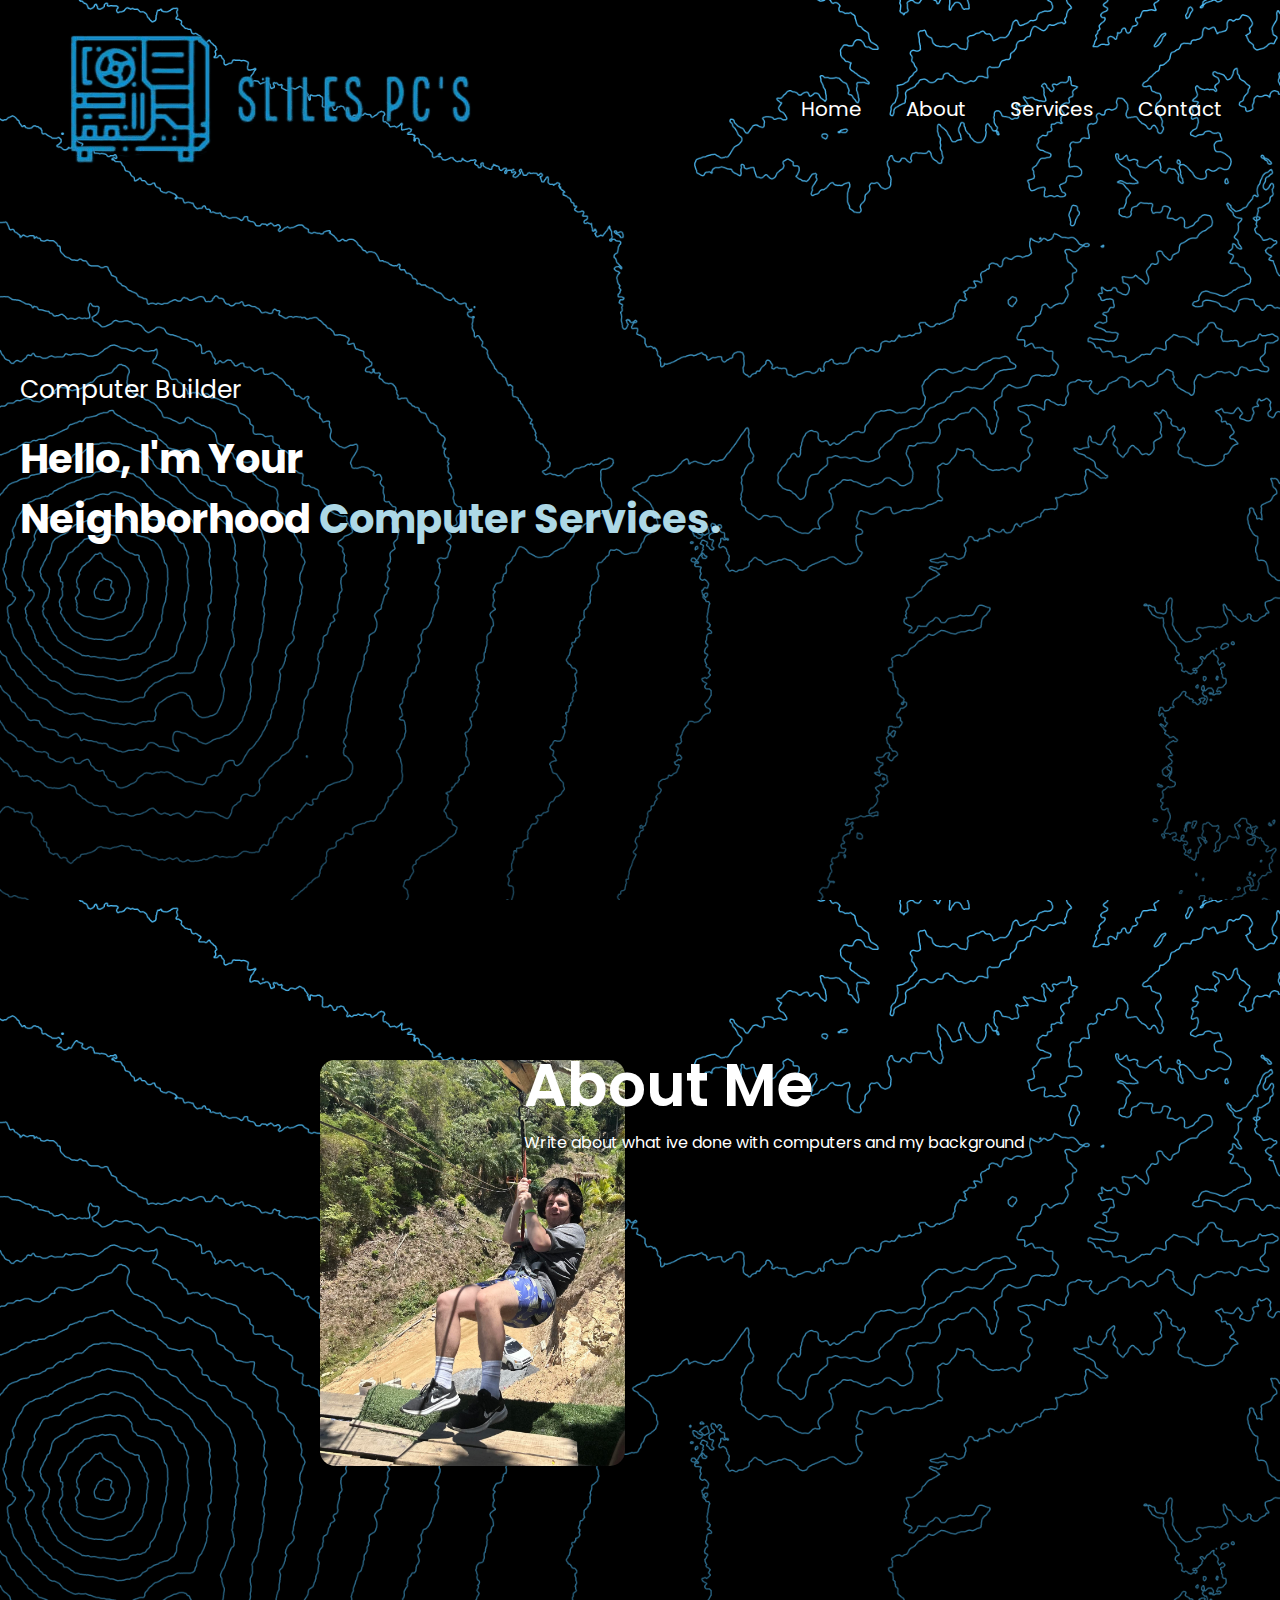
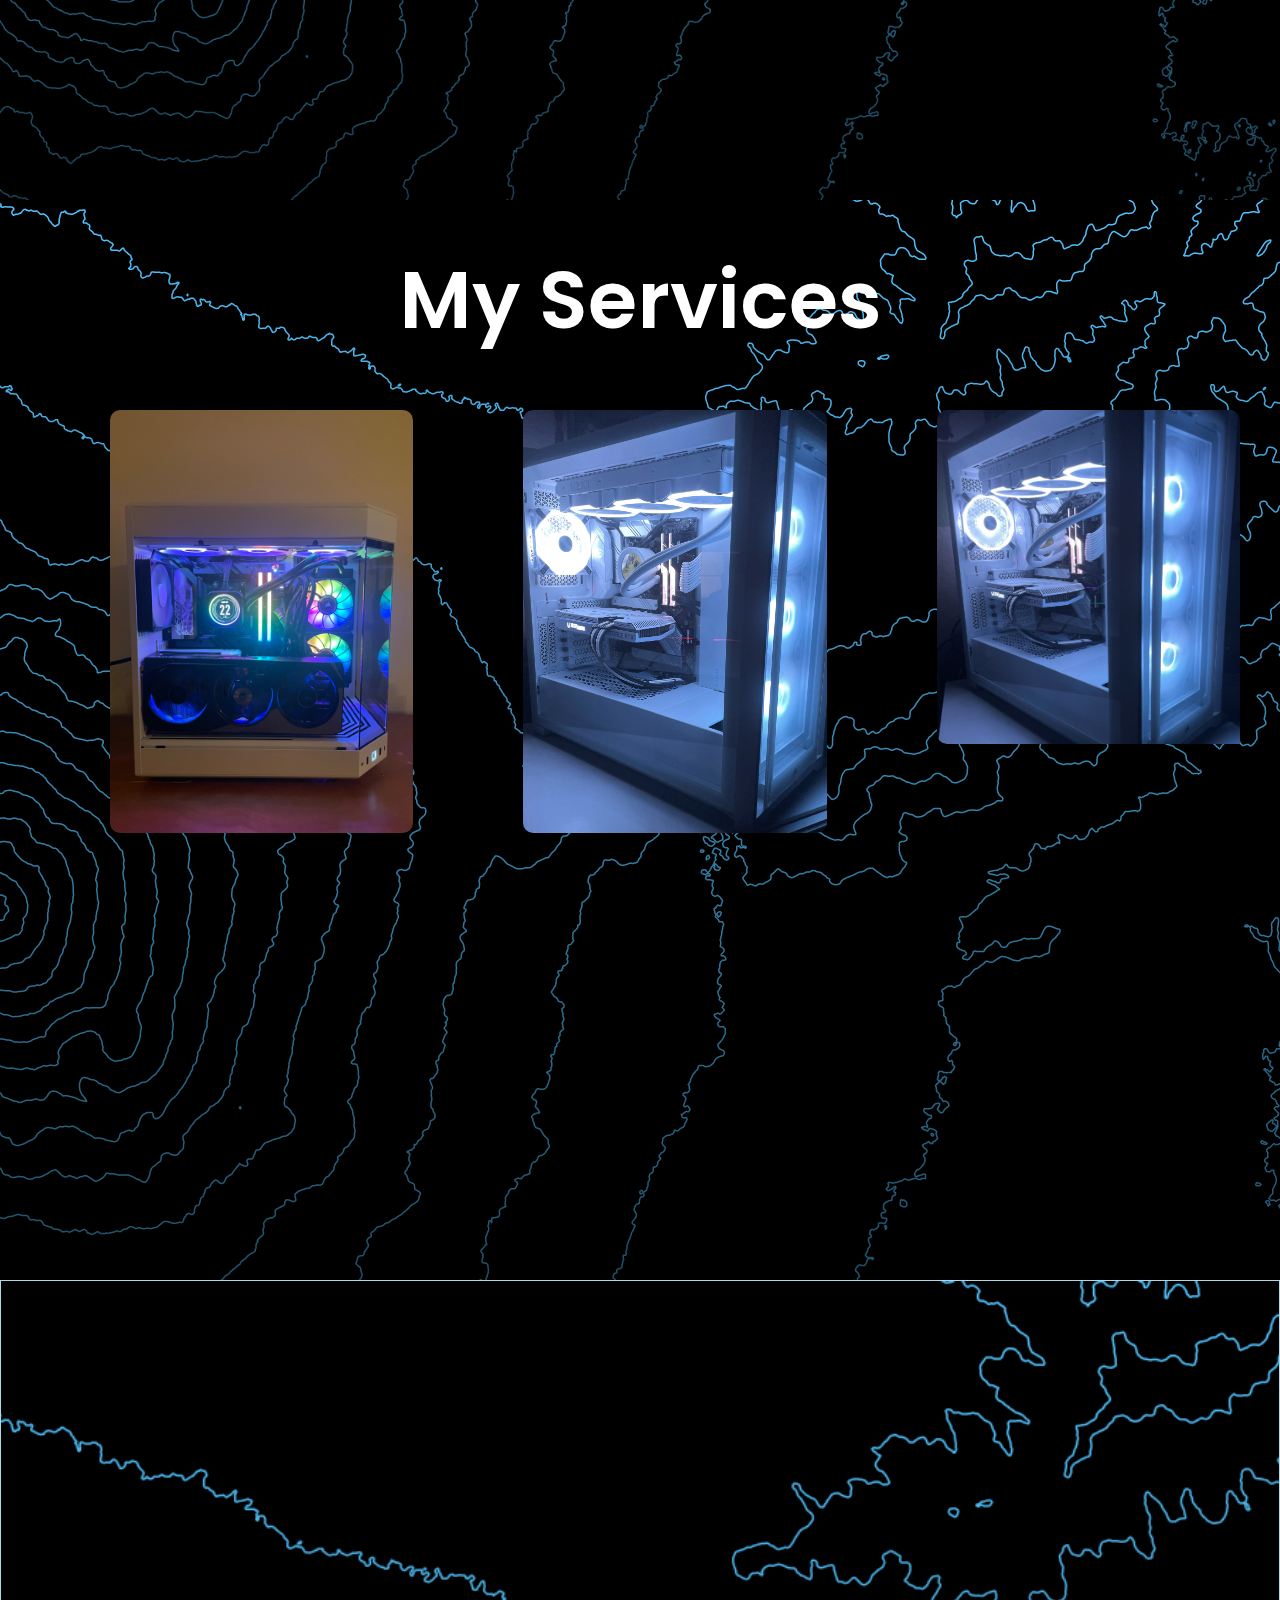
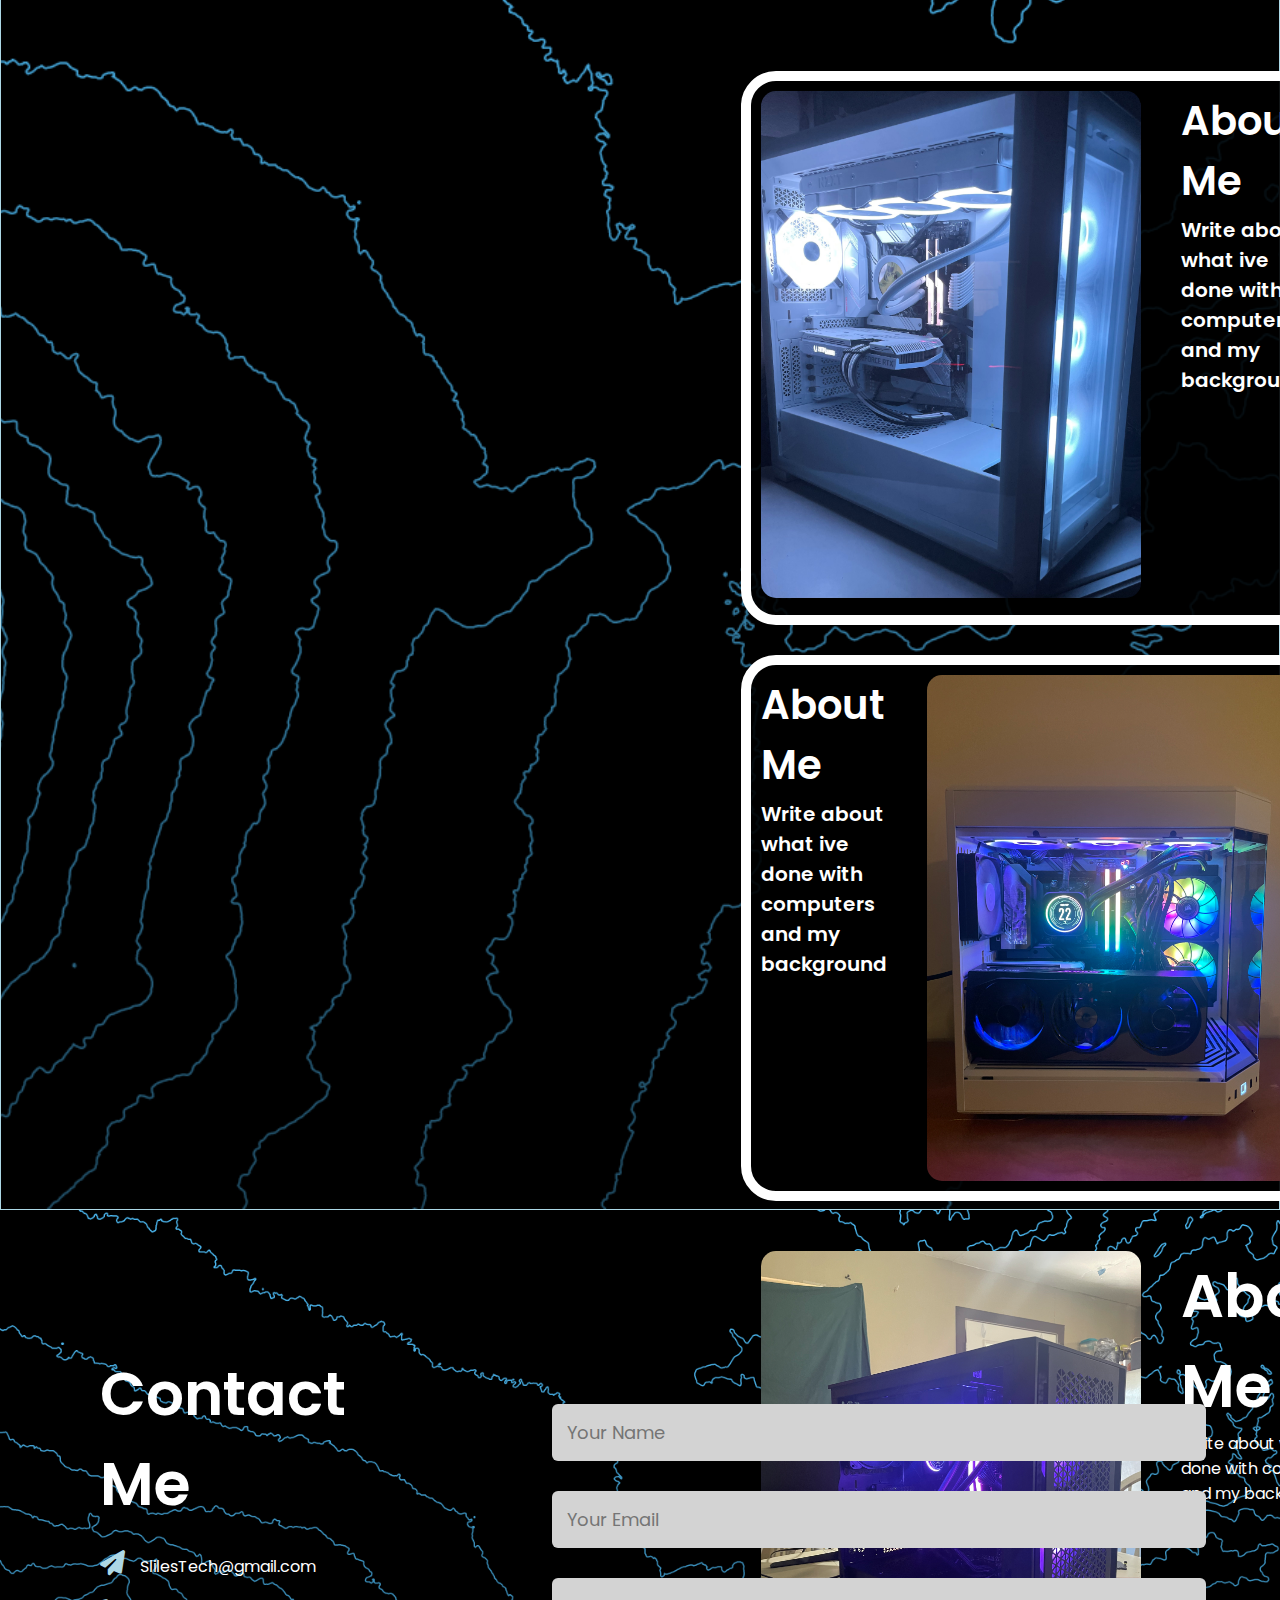
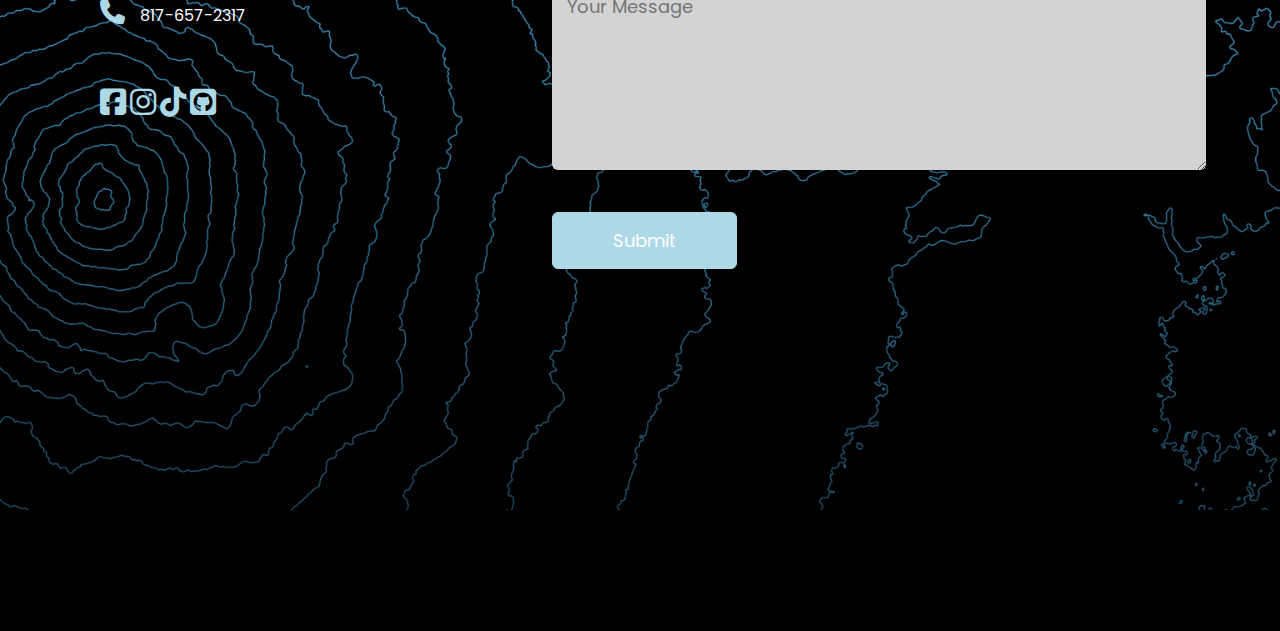
<file: index.html>
<!DOCTYPE html>
<html lang="en">
<head>
    <meta charset="UTF-8">
    <meta http-equiv="X-UA-Compatible" content="IE=edge">
    <meta name="viewport" content="width=device-width, initial-scale=1.0">
    <title>Sliles Attempt</title>
<link rel="stylesheet" href="style2.css">
<link rel="preconnect" href="https://fonts.googleapis.com">
<link rel="preconnect" href="https://fonts.gstatic.com" crossorigin>
<link href="https://fonts.googleapis.com/css2?family=Poppins:ital,wght@0,200;0,400;1,200&display=swap" rel="stylesheet">
<link rel="stylesheet" href="https://stackpath.bootstrapcdn.com/font-awesome/4.7.0/css/font-awesome.min.css">
<link rel="stylesheet" href="https://cdnjs.cloudflare.com/ajax/libs/font-awesome/6.4.0/css/all.min.css">
<body>
<div id="header">
    <section class="header">
        <nav>
            <div class="logo"><a href="index.html"><img src="logo.png"></a></div>
            <div class="nav-links" id="navLinks">
             <i class="fa fa-rectangle-xmark" onclick="hideMenu()"></i>
                <ul>
                    <li><a href="#header">Home</a></li>
                    <li><a href="#about">About</a></li>
                    <li><a href="#services">Services</a></li>
                    <li><a href="#contact">Contact</a></li>
                </ul>
            </div> 
        <i class="fa fa-bars" onclick="showMenu()"></i>
    </nav>
    <div class="header-text">
        <p>Computer Builder</p>
        <h1> Hello, I'm Your <br>Neighborhood<span> Computer Services.</span></h1>
    </div>
</div> 
<!----------services-->

<!--------------  About----------------->
    <div id="about">
        <div class="container">
            <div class="row">
                <div class="about-col-1">
                    <img src="unnamed.jpg">
                </div>
                <di class="about-col-2">
                    <h1 class="sub-title">About Me</h1>
                    <p>Write about what ive done with computers 
                    and my background</p>
                </div>
            </div>
        </div>
    </div>



<!-------services extra-----
<div id="extra-services">
    <div class="container">
        <h1 class="sub-title">My Services</h1>
        <div class="services-list">
            <div>
                <h2>Example 1</h2>
                <p>Paragraph of example 1</p>
                <a href="#">Learn more</a>
            </div>
            <div>
                <h2>Example 2</h2>
                <p>Paragraph of example 2</p>
                <a href="#">Learn more</a>
            </div>
            <div>
                <h2>Example 3</h2>
                <p>Paragraph of example 3</p>
                <a href="#">Learn more</a>
            </div>
        </div>
</div>
-->

<!--------Services (portfolio)------>

<div id="services">
    <div class="container">
        <h1 class="sub-title2">My Services</h1>
        <div class="work-list">
            <div class="work">
                <img src="slidepic11.jpg">
                <div class="layer">
                    <h3>Computer Building</h3>
                    <p>I can build u any computer imaginable.</p>
                    <a href="#serviceprices"><i class="fa-solid fa-arrow-up-right-from-square"></i></a>
                </div>
            </div>
            <div class="work">
                <img src="slidepic12.jpg">
                <div class="layer">
                    <h3>Computer Upgrading</h3>
                    <p>I can Upgrade your computer to best imaginable</p>
                    <a href="#servicecol1"><i class="fa-solid fa-arrow-up-right-from-square"></i></a>
                </div>
            </div>
            <div class="work">
                <img src="slidepic10.jpg">
                <div class="layer">
                    <h3>Computer Troubleshooting</h3>
                    <p>If you're having issues with your computer i can fix it.</p>
                    <a href="#servicecol2"><i class="fa-solid fa-arrow-up-right-from-square"></i></a>
                </div>
            </div>
        </div>
 <!--    <a href="#" class="btn">See more</a> -->  
    </div>
</div>

<!------------ service prices ------------->


<div id="serviceprices">
     <div class="container">
         <div class="row1">
             <div  id="servicecol1"  class="serviceprice-col1">
                 <img src="slidepic12.jpg">
             </div>
             <di class="serviceprice-col2">
                   <h1 class="sub-title">About Me</h1>
                  <p>Write about what ive done with computers 
                  and my background</p>
             </div>
          </div>
        <div class="row2">
            <div id="servicecol2" class="serviceprice-col3">
                <h1 class="sub-title">About Me</h1>
                 <p>Write about what ive done with computers 
                 and my background</p>
            </div>
            <di class="serviceprice-col4">
                  <img src="slidepic11.jpg">
            </div>
         <div class="row3">
             <div  id="servicecol3" class="serviceprice-col5">
                 <img src="slidepic7.jpg">
             </div>
             <di class="serviceprice-col5">
                   <h1 class="sub-title">About Me</h1>
                  <p>Write about what ive done with computers 
                  and my background</p>
             </div>
          </div>
    </div>

            <!-- up there is how u changethgise 3 thunkfs-->

<!-------------contact---------->

<div class="contact" id="contact">
    <div class="container">
        <div class="row">
            <div class="contact-left">
                <h1 class="sub-title">Contact Me</h1>
                <p><i class="fa-solid fa-paper-plane"></i>SlilesTech@gmail.com</p>
                <p><i class="fa-solid fa-phone"></i>817-657-2317</p>
                <div class="social-icons">
                    <a href="https://www.facebook.com/profile.php?id=100092387881333" target="_blank"><i class="fa-brands fa-square-facebook"></i></a>
                    <a href="https://www.instagram.com/slilestech/" target="_blank"><i class="fa-brands fa-instagram"></i></i></a>
                    <a href="https://www.tiktok.com/@slilestech?is_from_webapp=1&sender_device=pc" target="_blank"><i class="fa-brands fa-tiktok"></i></a>
                    <a href="<!-- put linkdin link-->" target="_blank"><i class="fa-brands fa-square-github"></i></a>
                </div>
                <iframe src="https://www.google.com/maps/embed?pb=!1m14!1m8!1m3!1d53410.998256025785!2d-97.1025508!3d33.2091832!3m2!1i1024!2i768!4f13.1!3m3!1m2!1s0x864dca73e4358fc9%3A0xbbd9f45fa47690a!2sUniversity%20of%20North%20Texas!5e0!3m2!1sen!2sus!4v1687909015371!5m2!1sen!2sus" 
                width="400" height="300" style="border:0;" allowfullscreen="" loading="lazy" 
                referrerpolicy="no-referrer-when-downgrade"></iframe>
            </div>
            <div class="contact-right">
               <form name="submit-to-google-sheet">
                <input type="text" name="Name" placeholder="Your Name" required>
                <input type="email" name="Email" placeholder="Your Email" required>
                <textarea name="Message" rows="6" placeholder="Your Message"></textarea>
                <button type="submit" class="btn btn2">Submit</button>
               </form> 
               <span id="msg"></span>
            </div>
        </div>
    </div>
</div>
    <!--
    <div class="copyright">
       <p>Made by Dylan. <i class="fa fa-rocket"></i></p>
    </div> -->
</div>


<!--    javascipt-->
<script>
    var navLinks = document.getElementById("navLinks");

    function showMenu() {
        navLinks.style.right = "-0";
    }
    function hideMenu(){
        navLinks.style.right = "-200px";
    }
</script>

<script>
    const scriptURL = 'https://script.google.com/macros/s/AKfycbyO2xixsDThOuVy5k5nzh1ax900cwaUD076AnM4Fg5ustJk9T4qRahKj0Al8frOX4E/exec'
    const form = document.forms['submit-to-google-sheet']
    const msg = document.getElementById("msg")

    form.addEventListener('submit', e => {
      e.preventDefault()
      fetch(scriptURL, { method: 'POST', body: new FormData(form)})
        .then(response =>{
            msg.innerHTML = "Message sent successfully"
            setTimeout(function(){
                msg.innerHTML = ""
            },5000)
            form.reset()
        })
        .catch(error => console.error('Error!', error.message))
    })
  </script>

</body>
</html>



<!-- fix map to fit so it works on smaller screens -->
</file>
<file: style2.css>
*{
    margin: 0;
    padding: 0;
    font-family: 'Poppins', sans-serif;
    box-sizing: border-box;
}
html {
    scroll-behavior:smooth;
}
body {
    background-color: black;
    color: white;
}
#header{
    width: 100%;
    height: 100vh;
    background: linear-gradient(rgba(0, 0, 0, 0), rgba(0, 0, 0, 0.6)),url(contours.png);
    background-position: center;
    background-size: cover;
}

nav{
    position: sticky;
    display: flex;
    padding: 1% 3%;
    justify-content: space-between;
    align-items: center;
    z-index: 9999;
    flex-wrap: wrap;
}

.nav-links{
    flex: 1;
    z-index: 9999;
    text-align: right;
}
.nav-links ul li {
    list-style: none;
    display: inline-block;
    padding: 20px 20px;
    position: relative;
}
.nav-links ul li  a{
    color: white;
    text-decoration: none;
    font-size: 20px;
}
.nav-links ul li::after {
    content: '';
    width: 0%;
    height: 4px;
    background: white;
    display: block;
    margin: auto;
    transition: 0.45s;
}
.nav-links ul li:hover::after {
    width: 100%;
}
nav .fa {
    display: none;
}
@media(max-width: 700px){
   
    .nav-links ul li{
        display: block;
    }
    .nav-links{
        position: fixed;
        background: black;
        height: 100vh;
        width: 200px;
        top: 0;
        right: -200px;
        text-align: left;
        transition: 0.7s;
    }
    nav .fa {
        display: block;
        color: white;
        margin: 10px;
        font-size: 22px;
        cursor: pointer;
    }
    .nav-links ul {
        padding: 30px;
    }
  }
  @media(max-width: 1200px){
    .logo img {
        display: none;
        transition: 3s;
    }
  }
  

.header-text {
    margin-top: 10%;
    font-size: 25px;
    padding: 20px;
}
.header-text h1 {
    font-size: 40px;
    margin-top: 20px;
}
.header-text h1 span {
    color: lightblue;
}



/*------------- about------------------ --*/
#about{
    padding: 60px;
    width: 100%;
    height: 100vh;
    background: linear-gradient(rgba(0, 0, 0, 0), rgba(0, 0, 0, 0.6)),url(contours.png);
    background-position: center;
    background-size: cover;
}
.row {
    display: flex;
    justify-content: space-between;
    flex-wrap: wrap;
}
.about-col-1 {
    flex-basis: 35%;
    margin-top: 80px;
}
.about-col-1 img {
    width: 75%;
    border-radius: 15px;
    margin-left: 260px;
    margin-top: 20px;    
}
.about-col-2 {
    flex-basis: 60%;
    margin-top: 80px;
}
.sub-title {
    font-size: 60px;
    font-weight: 600;
    color: white;
}

/*--------Services

#extra-services{
    padding: 30px 0;
}
.services-list {
    display: grid;
    grid-template-columns: repeat(auto-fit, minmax(250px, 1fr));
    grid-gap: 40px;   
    margin-top: 50px;
}
.services-list div{
    background-color: lightgrey;
    padding: 40px;
    font-size: 12px;
    font-weight: 300;
    border-right: 10px;
    border-radius: 10px;
    transition: background 0.5s, transform 0.5s;
}
.services-list div i{
    font-size: 50px;
    margin-bottom: 30px;
}
.services-list div h2{
    font-size: 30px;
    font-weight: 500;
    margin-bottom: 15px;
}
.services-list div a{
    text-decoration: none;
    color: lightblue;
    font-size: 12px;
    margin-top: 20px;
    display: inline-block;
}
.services-list div:hover{
    background:white;
    transform: translateY(-8px);
}
 --------*/

/*---- Services(portoflio) -----*/

 #services{
    padding: 40px ;
    width: 100%;
    height: 120vh;
    background: linear-gradient(rgba(0, 0, 0, 0), rgba(0, 0, 0, 0.6)),url(contours.png);
    background-position: center;
    background-size: cover;
}
.sub-title2 {
    display: flex;
    justify-content: center;
    font-size: 80px;
    font-weight: 600;
    color: white;
    margin-left: 0px;
}
 .work-list{
    display: grid;
    grid-template-columns: repeat(auto-fit, minmax(250px, 1fr));
    grid-gap: 40px;
    margin-top: 50px;
}
.work{
    border-radius: 10px;
    position: relative;
    overflow: hidden;
    margin-left: 0px;
}
.work img {
    width: 85%;
    border-radius: 10px;
    display: block;
    margin-left: 70px;
    transition: transform 0.5s;
}
.layer {
    width: 87%;
    height: 0;
    background: linear-gradient(rgba(0, 0, 0, 0.2), white);
    position: absolute;
    left: 0;
    bottom: 0;
    overflow: hidden;
    display: flex;
    margin-left: 60px;
    align-items: center;
    justify-content: center;
    flex-direction: column;
    padding: 0 20px;
    text-align: center;
    font-size: 14px;
    transition: height 0.5s;
}
.layer h3{
    font-weight: 500;
    margin-bottom: 20px;
}
.layer a{
    margin-top: 20px;
    color: white;
    text-decoration: none;
    font-size: 18px;
    line-height: 60px;
    background: lightskyblue;
    width: 60px;
    height: 60px;
    border-radius: 50%;
    text-align: center;
}
.work:hover img{
    transform: scale(1.02);
    border-radius: 10px;
}
.work:hover .layer{
    height: 100%;
}
.btn {
    display: block;
    margin: 50px auto;
    width: fit-content;
    border: 1px solid lightblue;
    padding: 14px 50px;
    border-radius: 6px;
    text-decoration: none;
    color: white;
    transition:0.5s;
}
.btn:hover{
    background: lightgray;
    transform: translateY(-3px);
}

.sub-title h1 {
    margin-left: 100px;
}

/*---------PRicing--------*/

#serviceprices{
    padding: 60px;
    border: 1px solid lightblue;
    width: 100%;    
    height: 170vh;  
    background: linear-gradient(rgba(0, 0, 0, 0), rgba(0, 0, 0, 0.6)),url(contours.png);
    background-position: center;
    background-size: cover;
}
.row1 {
    margin-top: 100px;
    display: grid;
    justify-content: space-between;
    flex-wrap: wrap;
    border: 10px solid white;
    width: 50%; 
    grid-template-columns: repeat(2,1fr);
    grid-gap: 50px 40px;
    margin-top: 330px;
    margin-left: 680px;
    padding: 10px;
    margin-bottom: 30px;
    border-radius: calc( 35px - 0px);
    background-color: rgba(0, 0, 0, 0.9);   
}

.serviceprice-col1 {
    flex-basis: 50%;
}
.serviceprice-col1 img {
    border-radius: 15px;
    width: 380px;
}
.serviceprice-col2 {
    flex-basis: 50%;
}
.serviceprice-col2 h1{
    font-size: 40px;
    font-weight: 600;
    color: white;
}
.serviceprice-col2 p{
    font-size: 20px;
    font-weight: 600;
    color: white;
    margin-top: 4px;
}

.row2 {
    display: grid;
    justify-content: space-between;
    flex-wrap: wrap;
    border: 10px solid white;
    width: 50%; 
    grid-template-columns: repeat(2,1fr);
    grid-gap: 50px 40px;
    margin-left:680px;
    padding: 10px;
    margin-bottom: 30px;
    border-radius: calc( 35px - 0px);
    background-color: rgba(0, 0, 0, 0.9);
}

.serviceprice-col4 {
    flex-basis: 50%;
}
.serviceprice-col4 img {
    border-radius: 15px;
    width: 380px; 

    float: right;  
}
.serviceprice-col3 {
    flex-basis: 50%;
}
.serviceprice-col3 h1{
    font-size: 40px;
    font-weight: 600;
    color: white;
}
.serviceprice-col3 p{
    font-size: 20px;
    font-weight: 600;
    color: white;
    margin-top: 4px;
}

.row3 {
    display: grid;
    justify-content: space-between;
    flex-wrap: wrap;
    border: 10px solid white;
    width: 50%; 
    grid-template-columns: repeat(2,1fr);
    grid-gap: 50px 40px;
    margin-left: 680px;
    padding: 10px;
    border-radius: calc( 35px - 0px);
    background-color: rgba(0, 0, 0, 0.9);
}

.serviceprice-col5 {
    flex-basis: 50%;
}
.serviceprice-col5 img {
    border-radius: 15px;
    width: 380px;
}
.serviceprice-col6 {
    flex-basis: 50%;
}
.serviceprice-col6 h1{
    font-size: 40px;
    font-weight: 600;
    color: white;
}
.serviceprice-col6 p{
    font-size: 20px;
    font-weight: 600;
    color: white;
    margin-top: 4px;
}


/*--------contact ---------*/
#contact {
    width: 100%;
    height: 100vh;
    background: linear-gradient(rgba(0, 0, 0, 0), rgba(0, 0, 0, 0.6)),url(contours.png);
    background-position: center;
    background-size: cover;
    padding-top: 75px;
}

.contact-left {
    margin-top: 5%;
    flex-basis: 20%;
    margin-left: 100px;
}
.contact-right {
    flex-basis: 60%;
    margin-top: 5%;
}
.contact-left p{
    margin-top: -10px;
}
.contact-left p i{
    color: lightblue;
    margin-right: 15px;
    font-size: 25px;
}
.contact-left, .contact-right{
    display: grid;
    width: auto;
    height: auto;
}
iframe {
    width: 150%;
    height: 250%;

    overflow: hidden;
    padding-bottom; 100px;
}
.social-icons{
    margin-top: 10px;
    padding-bottom: 20px;
}
.social-icons a{
    text-decoration: none;
    font-size: 30px;
    margin-top: 10px;
    color: lightblue;
    display: inline-block;
    transition: transform 0.5s;
}
.social-icons a:hover {
    color: white;
    transform: translateY(-3px);
}
.btn.btn2 {
    display: inline-block;
    background: lightblue;
}
.contact-right form {
    width: 100%;
    padding: 40px;
}
.contact-right span {
    padding: 50px;
    font-size: 22px;
    font-weight: bold;
}
form input, form textarea {
    width: 95%;
    border: 0;
    outline: none;
    background: lightgrey;
    padding: 15px;
    margin: 15px 0;
    color: white;
    font-size: 18px;
    border-radius: 6px;
}
form .btn2 {
    padding: 14px 60px;
    font-size: 18px;
    margin-top: 20px;
   cursor: pointer; 
}
.copyright {
    width: 100%;
    text-align:center;
    padding: 10px 0;
    background: black;
    font-weight:300;
    margin-top: 285px
}
.copyright i{
    color: lightblue;
}


#msg {
    color: lightblue;
    margin-top: -120px;
    display: block;
}

/*---------css for smaller screens- ---------*/


@media only screen and (max-width: 660px){
    #header {
        background-image: url(contours.png);
        background-size: cover;
        height: 80vh;
        margin-bottom:-100px;
    }
    #services {
        background-image: url(contours.png);
        background-size: cover;
        height: 220vh;
    }
    #contact {
        height: 100%;

    }
    #service-prices {
        background-image: url(contours.png);
        background-size: cover;
        height: 150vh;
    }
    #about{
        margin-bottom:-100px;
    }
    iframe {
        margin-left: -60px;
        height: 100%;
        width: 100%;
        display: grid;
    }
    .header-text {
        font-size: 30px;
    }
    .header-text h1 {
        font-size: 20px;
    }
    .sub-title{
        font-size:40px;
    }
    .about-col-1, .about-col-2{
        flex-basis: 100%;
    }
    .about-col-1{
        margin-bottom: 30px;
    }
    .about-col-2 {
        font-size: 14px;
    }
    .tab-links {
        font-size: 16px;
        margin-right: 20px;
    }
    .contact-left, .contact-right{
        flex-basis: 100%;
    }
    .contact-right{
        padding: 0px;
    }
    #pricing{
        width: 100%;
        height: 100vh;
        background: linear-gradient(rgba(0, 0, 0, 0), rgba(0, 0, 0, 0.6)),url(contours.png);
        background-position: center;
        background-size: cover;
        display: flex;
        margin-top:400px;
    }
}
</file>
